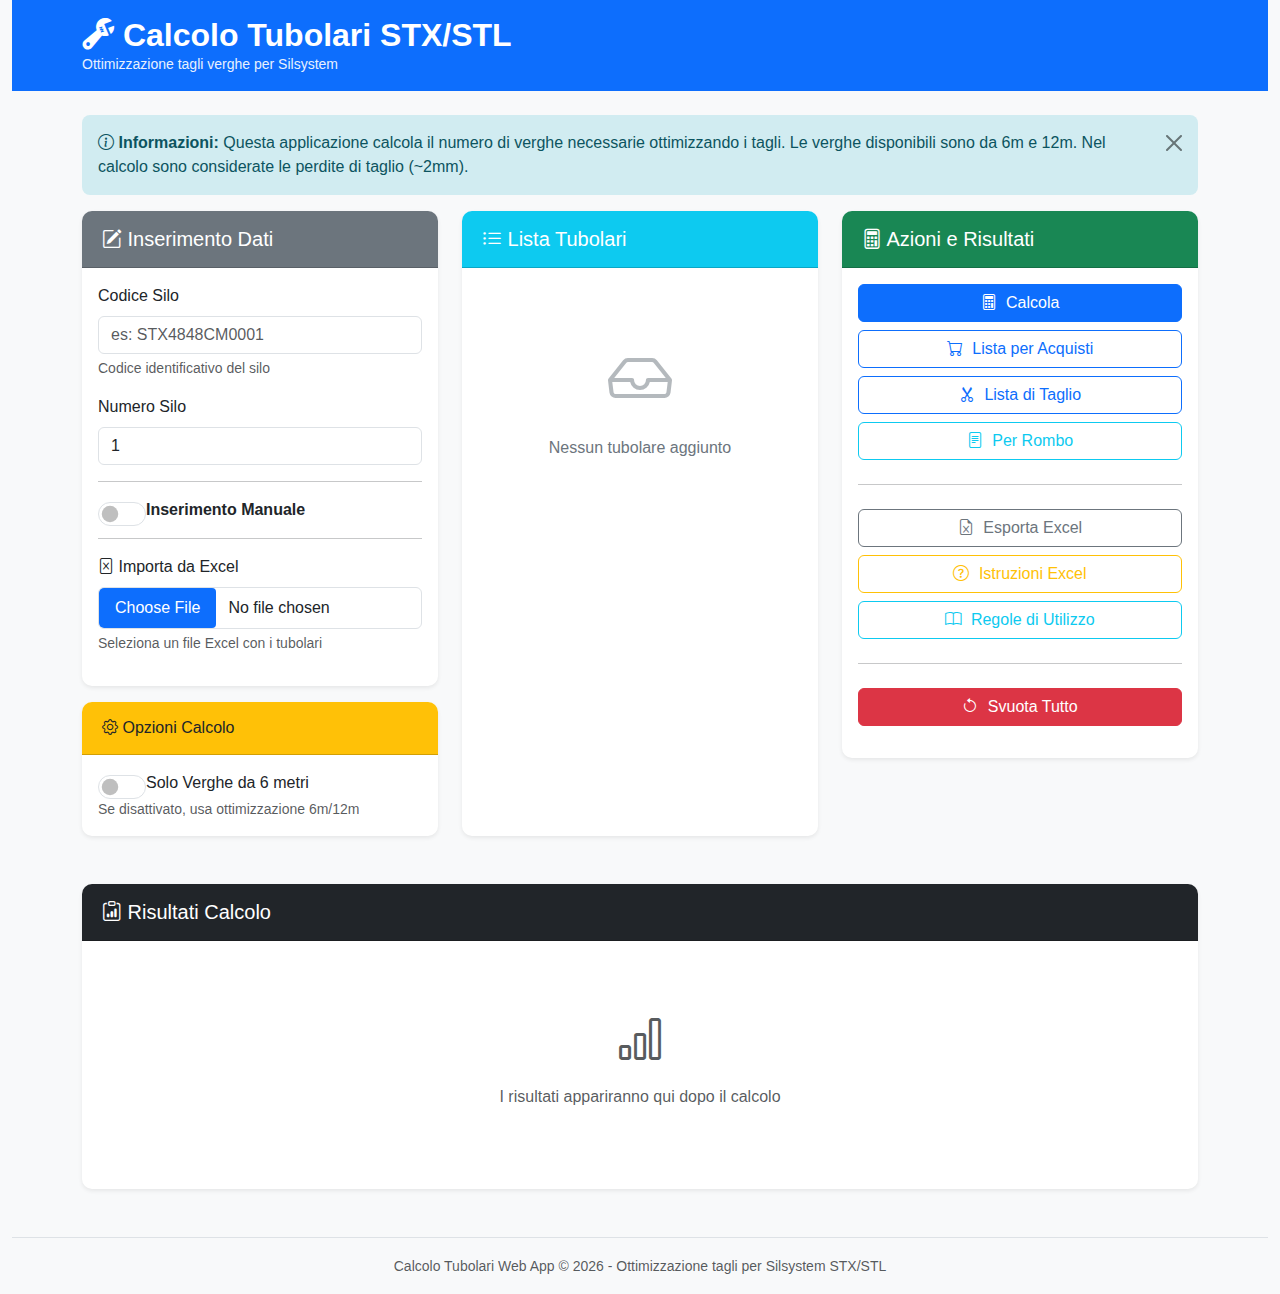
<file: index.html>
<!DOCTYPE html>
<html lang="it">
<head>
    <meta charset="UTF-8">
    <meta name="viewport" content="width=device-width, initial-scale=1.0">
    <title>Calcolo Tubolari - Ottimizzazione Tagli</title>
    
    <!-- Bootstrap CSS -->
    <link href="https://cdn.jsdelivr.net/npm/bootstrap@5.3.0/dist/css/bootstrap.min.css" rel="stylesheet">
    <!-- Bootstrap Icons -->
    <link rel="stylesheet" href="https://cdn.jsdelivr.net/npm/bootstrap-icons@1.10.0/font/bootstrap-icons.css">
    <!-- Custom CSS -->
    <link rel="stylesheet" href="style.css">
</head>
<body>
    <div class="container-fluid">
        <!-- Header -->
        <header class="bg-primary text-white py-3 mb-4">
            <div class="container">
                <h1 class="mb-0">
                    <i class="bi bi-wrench-adjustable"></i>
                    Calcolo Tubolari STX/STL
                </h1>
                <p class="mb-0 small">Ottimizzazione tagli verghe per Silsystem</p>
            </div>
        </header>

        <div class="container">
            <!-- Info Alert -->
            <div class="alert alert-info alert-dismissible fade show" role="alert">
                <i class="bi bi-info-circle"></i>
                <strong>Informazioni:</strong> Questa applicazione calcola il numero di verghe necessarie ottimizzando i tagli.
                Le verghe disponibili sono da 6m e 12m. Nel calcolo sono considerate le perdite di taglio (~2mm).
                <button type="button" class="btn-close" data-bs-dismiss="alert" aria-label="Close"></button>
            </div>

            <div class="row">
                <!-- Left Panel - Input Form -->
                <div class="col-lg-4 mb-4">
                    <div class="card shadow-sm">
                        <div class="card-header bg-secondary text-white">
                            <h5 class="mb-0">
                                <i class="bi bi-pencil-square"></i>
                                Inserimento Dati
                            </h5>
                        </div>
                        <div class="card-body">
                            <!-- Silo Information -->
                            <div class="mb-3">
                                <label for="siloCode" class="form-label">Codice Silo</label>
                                <input type="text" class="form-control" id="siloCode" 
                                       placeholder="es: STX4848CM0001">
                                <div class="form-text">Codice identificativo del silo</div>
                            </div>

                            <div class="mb-3">
                                <label for="siloNumber" class="form-label">Numero Silo</label>
                                <input type="number" class="form-control" id="siloNumber" 
                                       value="1" min="1">
                            </div>

                            <hr>

                            <!-- Manual Input Section -->
                            <div class="form-check form-switch mb-3">
                                <input class="form-check-input" type="checkbox" id="manualInputSwitch">
                                <label class="form-check-label" for="manualInputSwitch">
                                    <strong>Inserimento Manuale</strong>
                                </label>
                            </div>

                            <div id="manualInputSection" style="display: none;">
                                <div class="mb-3">
                                    <label for="tubolarType" class="form-label">Tipo Tubolare</label>
                                    <select class="form-select" id="tubolarType">
                                        <option value="TBQ15003">TBQ15003 - Tubolare 150x150 sp3</option>
                                        <option value="TBQ15004">TBQ15004 - Tubolare 150x150 sp4</option>
                                        <option value="TBQ14003">TBQ14003 - Tubolare 140x140 sp3</option>
                                        <option value="TBQ14002">TBQ14002 - Tubolare 140x140 sp2</option>
                                        <option value="TBQ12003">TBQ12003 - Tubolare 120x120 sp3</option>
                                        <option value="TBQ12004">TBQ12004 - Tubolare 120x120 sp4</option>
                                        <option value="TBQ11003">TBQ11003 - Tubolare 110x110 sp3</option>
                                        <option value="TBQ10003">TBQ10003 - Tubolare 100x100 sp3</option>
                                        <option value="TBQ09003">TBQ09003 - Tubolare 90x90 sp3</option>
                                        <option value="TBQ08004">TBQ08004 - Tubolare 80x80 sp4</option>
                                        <option value="TBQ07004">TBQ07004 - Tubolare 70x70 sp4</option>
                                        <option value="TBQ07003">TBQ07003 - Tubolare 70x70 sp3</option>
                                        <option value="TBQ06003">TBQ06003 - Tubolare 60x60 sp3</option>
                                        <option value="TBQ05002">TBQ05002 - Tubolare 50x50 sp2</option>
                                        <option value="TBQ05004">TBQ05004 - Tubolare 50x50 sp4</option>
                                    </select>
                                </div>

                                <div class="mb-3">
                                    <label for="tubolarLength" class="form-label">Lunghezza (mm)</label>
                                    <input type="number" class="form-control" id="tubolarLength" 
                                           placeholder="es: 1500" min="1">
                                </div>

                                <div class="mb-3">
                                    <label for="tubolarQuantity" class="form-label">Quantità</label>
                                    <input type="number" class="form-control" id="tubolarQuantity" 
                                           placeholder="es: 10" min="1">
                                </div>

                                <div class="d-grid gap-2">
                                    <button type="button" class="btn btn-success" id="addTubolarBtn">
                                        <i class="bi bi-plus-circle"></i> Aggiungi Tubolare
                                    </button>
                                    <button type="button" class="btn btn-danger" id="removeTubolarBtn">
                                        <i class="bi bi-trash"></i> Rimuovi Tubolare
                                    </button>
                                </div>
                            </div>

                            <hr>

                            <!-- Excel Import Section -->
                            <div class="mb-3">
                                <label for="excelFile" class="form-label">
                                    <i class="bi bi-file-excel"></i> Importa da Excel
                                </label>
                                <input type="file" class="form-control" id="excelFile" 
                                       accept=".xlsx, .xls">
                                <div class="form-text">Seleziona un file Excel con i tubolari</div>
                            </div>
                        </div>
                    </div>

                    <!-- Options Card -->
                    <div class="card shadow-sm mt-3">
                        <div class="card-header bg-warning">
                            <h6 class="mb-0">
                                <i class="bi bi-gear"></i>
                                Opzioni Calcolo
                            </h6>
                        </div>
                        <div class="card-body">
                            <div class="form-check form-switch">
                                <input class="form-check-input" type="checkbox" id="onlySixMeters">
                                <label class="form-check-label" for="onlySixMeters">
                                    Solo Verghe da 6 metri
                                </label>
                            </div>
                            <div class="form-text">Se disattivato, usa ottimizzazione 6m/12m</div>
                        </div>
                    </div>
                </div>

                <!-- Center Panel - Tubular List -->
                <div class="col-lg-4 mb-4">
                    <div class="card shadow-sm h-100">
                        <div class="card-header bg-info text-white">
                            <h5 class="mb-0">
                                <i class="bi bi-list-ul"></i>
                                Lista Tubolari
                            </h5>
                        </div>
                        <div class="card-body">
                            <div id="tubolarList" class="list-group">
                                <div class="text-center text-muted p-4">
                                    <i class="bi bi-inbox" style="font-size: 3rem;"></i>
                                    <p class="mt-2">Nessun tubolare aggiunto</p>
                                </div>
                            </div>
                        </div>
                    </div>
                </div>

                <!-- Right Panel - Actions and Results -->
                <div class="col-lg-4 mb-4">
                    <div class="card shadow-sm">
                        <div class="card-header bg-success text-white">
                            <h5 class="mb-0">
                                <i class="bi bi-calculator"></i>
                                Azioni e Risultati
                            </h5>
                        </div>
                        <div class="card-body">
                            <div class="d-grid gap-2 mb-3">
                                <button type="button" class="btn btn-primary" id="calculateBtn">
                                    <i class="bi bi-calculator"></i> Calcola
                                </button>
                                
                                <button type="button" class="btn btn-outline-primary" id="showPurchaseList">
                                    <i class="bi bi-cart"></i> Lista per Acquisti
                                </button>
                                
                                <button type="button" class="btn btn-outline-primary" id="showCutList">
                                    <i class="bi bi-scissors"></i> Lista di Taglio
                                </button>
                                
                                <button type="button" class="btn btn-outline-info" id="showRomboFormat">
                                    <i class="bi bi-file-text"></i> Per Rombo
                                </button>

                                <hr>

                                <button type="button" class="btn btn-outline-secondary" id="exportExcelBtn">
                                    <i class="bi bi-file-earmark-excel"></i> Esporta Excel
                                </button>
                                
                                <button type="button" class="btn btn-outline-warning" id="showInstructions">
                                    <i class="bi bi-question-circle"></i> Istruzioni Excel
                                </button>
                                
                                <button type="button" class="btn btn-outline-info" id="showRules">
                                    <i class="bi bi-book"></i> Regole di Utilizzo
                                </button>

                                <hr>

                                <button type="button" class="btn btn-danger" id="resetBtn">
                                    <i class="bi bi-arrow-counterclockwise"></i> Svuota Tutto
                                </button>
                            </div>

                            <!-- Quick Stats -->
                            <div id="quickStats" class="mt-3" style="display: none;">
                                <h6>Riepilogo Rapido:</h6>
                                <div class="small">
                                    <div class="d-flex justify-content-between">
                                        <span>Tubolari totali:</span>
                                        <strong id="statTotalItems">0</strong>
                                    </div>
                                    <div class="d-flex justify-content-between">
                                        <span>Verghe necessarie:</span>
                                        <strong id="statTotalRods">0</strong>
                                    </div>
                                    <div class="d-flex justify-content-between">
                                        <span>Scarto stimato:</span>
                                        <strong id="statWaste">0 mm</strong>
                                    </div>
                                </div>
                            </div>
                        </div>
                    </div>
                </div>
            </div>

            <!-- Results Section -->
            <div class="row mt-4">
                <div class="col-12">
                    <div class="card shadow-sm">
                        <div class="card-header bg-dark text-white">
                            <h5 class="mb-0">
                                <i class="bi bi-clipboard-data"></i>
                                Risultati Calcolo
                            </h5>
                        </div>
                        <div class="card-body">
                            <div id="resultsContainer">
                                <div class="text-center text-muted p-5">
                                    <i class="bi bi-bar-chart" style="font-size: 3rem;"></i>
                                    <p class="mt-2">I risultati appariranno qui dopo il calcolo</p>
                                </div>
                            </div>
                        </div>
                    </div>
                </div>
            </div>
        </div>

        <!-- Footer -->
        <footer class="bg-light text-center py-3 mt-5">
            <div class="container">
                <p class="text-muted mb-0">
                    <small>Calcolo Tubolari Web App &copy; 2026 - Ottimizzazione tagli per Silsystem STX/STL</small>
                </p>
            </div>
        </footer>
    </div>

    <!-- Modals -->
    <!-- Instructions Modal -->
    <div class="modal fade" id="instructionsModal" tabindex="-1">
        <div class="modal-dialog modal-lg">
            <div class="modal-content">
                <div class="modal-header">
                    <h5 class="modal-title">
                        <i class="bi bi-question-circle"></i> Istruzioni per l'uso del File Excel
                    </h5>
                    <button type="button" class="btn-close" data-bs-dismiss="modal"></button>
                </div>
                <div class="modal-body">
                    <h6>Formato del File Excel:</h6>
                    <p>Il file Excel deve contenere le seguenti colonne:</p>
                    <ul>
                        <li><strong>Codice</strong>: Codice identificativo del tubolare (es: TBQ1234)</li>
                        <li><strong>Descrizione</strong>: Descrizione del tubolare</li>
                        <li><strong>Lunghezza</strong>: Lunghezza in millimetri</li>
                        <li><strong>Quantità</strong>: Numero di pezzi necessari</li>
                        <li><strong>Materiale</strong>: Tipo di materiale (opzionale)</li>
                    </ul>
                    <p class="text-muted">
                        <i class="bi bi-info-circle"></i>
                        Assicurati che la prima riga contenga le intestazioni delle colonne.
                    </p>
                </div>
                <div class="modal-footer">
                    <button type="button" class="btn btn-secondary" data-bs-dismiss="modal">Chiudi</button>
                </div>
            </div>
        </div>
    </div>

    <!-- Rules Modal -->
    <div class="modal fade" id="rulesModal" tabindex="-1">
        <div class="modal-dialog modal-lg">
            <div class="modal-content">
                <div class="modal-header">
                    <h5 class="modal-title">
                        <i class="bi bi-book"></i> Regole di Utilizzo
                    </h5>
                    <button type="button" class="btn-close" data-bs-dismiss="modal"></button>
                </div>
                <div class="modal-body">
                    <h6>APPLICAZIONE CALCOLO VERGHE STX/STL</h6>
                    <p>
                        Questa applicazione consente di calcolare il numero di verghe necessarie per i Silsystem 
                        (STX e STL) necessarie per un determinato progetto ottimizzando in base ai tagli 
                        le verghe necessarie.
                    </p>
                    <p>
                        Le verghe possono essere scelte tra due lunghezze: <strong>12 metri</strong> e <strong>6 metri</strong>.
                    </p>
                    <p>
                        Nel conto vengono considerate anche le perdite di materiale dovute ai tagli della sega (~2mm).
                    </p>
                    
                    <h6 class="mt-3">Come usare l'applicazione:</h6>
                    <ol>
                        <li>Inserire il codice del silo e il numero di silo</li>
                        <li>Aggiungere i tubolari manualmente o importarli da Excel</li>
                        <li>Scegliere l'opzione di calcolo (solo 6m o ottimizzato)</li>
                        <li>Cliccare su "Calcola" per ottenere i risultati</li>
                        <li>Visualizzare i risultati nelle diverse modalità disponibili</li>
                    </ol>
                </div>
                <div class="modal-footer">
                    <button type="button" class="btn btn-secondary" data-bs-dismiss="modal">Chiudi</button>
                </div>
            </div>
        </div>
    </div>

    <!-- Result Modal -->
    <div class="modal fade" id="resultModal" tabindex="-1">
        <div class="modal-dialog modal-xl">
            <div class="modal-content">
                <div class="modal-header">
                    <h5 class="modal-title" id="resultModalTitle">Risultati</h5>
                    <button type="button" class="btn-close" data-bs-dismiss="modal"></button>
                </div>
                <div class="modal-body">
                    <div id="resultModalBody"></div>
                </div>
                <div class="modal-footer">
                    <button type="button" class="btn btn-secondary" data-bs-dismiss="modal">Chiudi</button>
                    <button type="button" class="btn btn-primary" id="copyResultBtn">
                        <i class="bi bi-clipboard"></i> Copia
                    </button>
                </div>
            </div>
        </div>
    </div>

    <!-- Bootstrap Bundle JS -->
    <script src="https://cdn.jsdelivr.net/npm/bootstrap@5.3.0/dist/js/bootstrap.bundle.min.js"></script>
    <!-- SheetJS for Excel -->
    <script src="https://cdn.sheetjs.com/xlsx-0.20.0/package/dist/xlsx.full.min.js"></script>
    <!-- Custom JS -->
    <script src="app.js"></script>
</body>
</html>
</file>
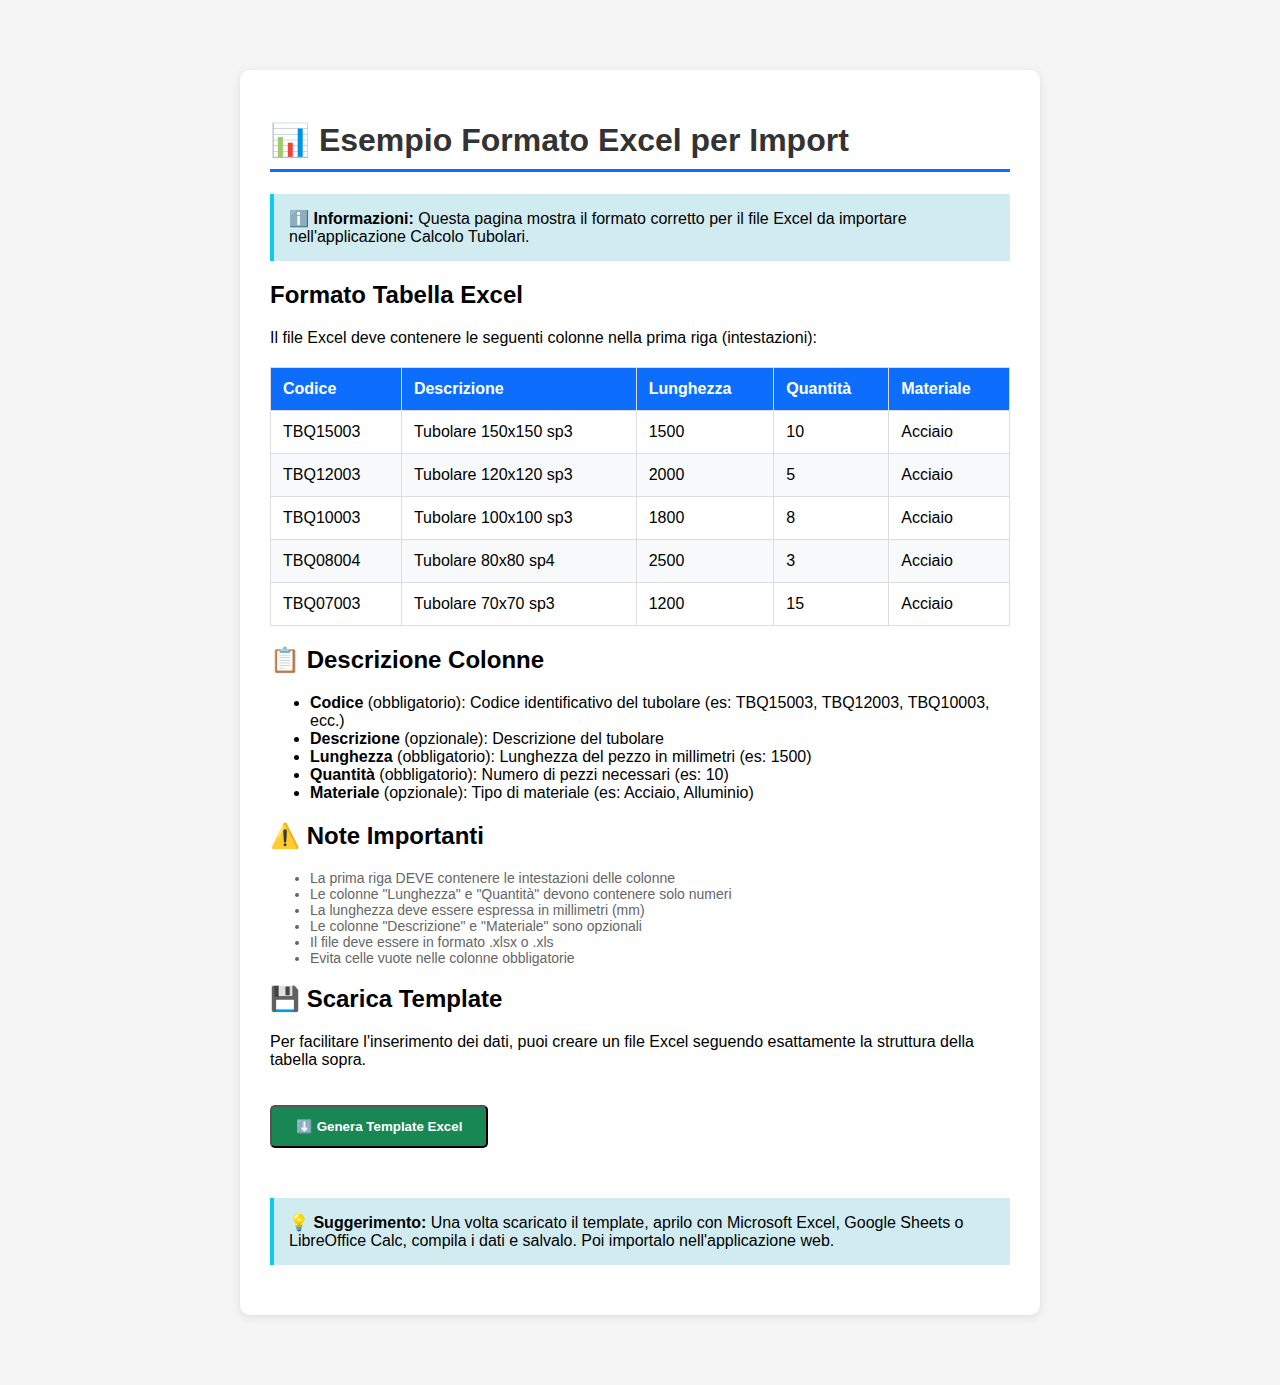
<file: esempio_excel.html>
<!DOCTYPE html>
<html lang="it">
<head>
    <meta charset="UTF-8">
    <meta name="viewport" content="width=device-width, initial-scale=1.0">
    <title>Esempio Excel - Calcolo Tubolari</title>
    <style>
        body {
            font-family: Arial, sans-serif;
            max-width: 800px;
            margin: 50px auto;
            padding: 20px;
            background-color: #f5f5f5;
        }
        .container {
            background: white;
            padding: 30px;
            border-radius: 10px;
            box-shadow: 0 2px 10px rgba(0,0,0,0.1);
        }
        h1 {
            color: #333;
            border-bottom: 3px solid #0d6efd;
            padding-bottom: 10px;
        }
        .info-box {
            background-color: #d1ecf1;
            border-left: 4px solid #0dcaf0;
            padding: 15px;
            margin: 20px 0;
        }
        table {
            width: 100%;
            border-collapse: collapse;
            margin: 20px 0;
        }
        th, td {
            border: 1px solid #ddd;
            padding: 12px;
            text-align: left;
        }
        th {
            background-color: #0d6efd;
            color: white;
            font-weight: bold;
        }
        tr:nth-child(even) {
            background-color: #f8f9fa;
        }
        .btn-download {
            display: inline-block;
            padding: 12px 24px;
            background-color: #198754;
            color: white;
            text-decoration: none;
            border-radius: 5px;
            font-weight: bold;
            margin: 20px 0;
        }
        .btn-download:hover {
            background-color: #157347;
        }
        .note {
            color: #666;
            font-size: 14px;
            margin-top: 10px;
        }
    </style>
</head>
<body>
    <div class="container">
        <h1>📊 Esempio Formato Excel per Import</h1>
        
        <div class="info-box">
            <strong>ℹ️ Informazioni:</strong> Questa pagina mostra il formato corretto per il file Excel da importare nell'applicazione Calcolo Tubolari.
        </div>

        <h2>Formato Tabella Excel</h2>
        <p>Il file Excel deve contenere le seguenti colonne nella prima riga (intestazioni):</p>

        <table>
            <thead>
                <tr>
                    <th>Codice</th>
                    <th>Descrizione</th>
                    <th>Lunghezza</th>
                    <th>Quantità</th>
                    <th>Materiale</th>
                </tr>
            </thead>
            <tbody>
                <tr>
                    <td>TBQ15003</td>
                    <td>Tubolare 150x150 sp3</td>
                    <td>1500</td>
                    <td>10</td>
                    <td>Acciaio</td>
                </tr>
                <tr>
                    <td>TBQ12003</td>
                    <td>Tubolare 120x120 sp3</td>
                    <td>2000</td>
                    <td>5</td>
                    <td>Acciaio</td>
                </tr>
                <tr>
                    <td>TBQ10003</td>
                    <td>Tubolare 100x100 sp3</td>
                    <td>1800</td>
                    <td>8</td>
                    <td>Acciaio</td>
                </tr>
                <tr>
                    <td>TBQ08004</td>
                    <td>Tubolare 80x80 sp4</td>
                    <td>2500</td>
                    <td>3</td>
                    <td>Acciaio</td>
                </tr>
                <tr>
                    <td>TBQ07003</td>
                    <td>Tubolare 70x70 sp3</td>
                    <td>1200</td>
                    <td>15</td>
                    <td>Acciaio</td>
                </tr>
            </tbody>
        </table>

        <h2>📋 Descrizione Colonne</h2>
        <ul>
            <li><strong>Codice</strong> (obbligatorio): Codice identificativo del tubolare (es: TBQ15003, TBQ12003, TBQ10003, ecc.)</li>
            <li><strong>Descrizione</strong> (opzionale): Descrizione del tubolare</li>
            <li><strong>Lunghezza</strong> (obbligatorio): Lunghezza del pezzo in millimetri (es: 1500)</li>
            <li><strong>Quantità</strong> (obbligatorio): Numero di pezzi necessari (es: 10)</li>
            <li><strong>Materiale</strong> (opzionale): Tipo di materiale (es: Acciaio, Alluminio)</li>
        </ul>

        <h2>⚠️ Note Importanti</h2>
        <div class="note">
            <ul>
                <li>La prima riga DEVE contenere le intestazioni delle colonne</li>
                <li>Le colonne "Lunghezza" e "Quantità" devono contenere solo numeri</li>
                <li>La lunghezza deve essere espressa in millimetri (mm)</li>
                <li>Le colonne "Descrizione" e "Materiale" sono opzionali</li>
                <li>Il file deve essere in formato .xlsx o .xls</li>
                <li>Evita celle vuote nelle colonne obbligatorie</li>
            </ul>
        </div>

        <h2>💾 Scarica Template</h2>
        <p>Per facilitare l'inserimento dei dati, puoi creare un file Excel seguendo esattamente la struttura della tabella sopra.</p>
        
        <button class="btn-download" onclick="createExcelTemplate()">
            ⬇️ Genera Template Excel
        </button>

        <div class="info-box" style="margin-top: 30px;">
            <strong>💡 Suggerimento:</strong> Una volta scaricato il template, aprilo con Microsoft Excel, Google Sheets o LibreOffice Calc, 
            compila i dati e salvalo. Poi importalo nell'applicazione web.
        </div>
    </div>

    <script src="https://cdn.sheetjs.com/xlsx-0.20.0/package/dist/xlsx.full.min.js"></script>
    <script>
        function createExcelTemplate() {
            // Create sample data
            const data = [
                ['Codice', 'Descrizione', 'Lunghezza', 'Quantità', 'Materiale'],
                ['TBQ15003', 'Tubolare 150x150 sp3', 1500, 10, 'Acciaio'],
                ['TBQ12003', 'Tubolare 120x120 sp3', 2000, 5, 'Acciaio'],
                ['TBQ10003', 'Tubolare 100x100 sp3', 1800, 8, 'Acciaio'],
                ['TBQ08004', 'Tubolare 80x80 sp4', 2500, 3, 'Acciaio'],
                ['TBQ07003', 'Tubolare 70x70 sp3', 1200, 15, 'Acciaio'],
                ['', '', '', '', ''],
                ['// Aggiungi qui le tue righe seguendo il formato sopra', '', '', '', '']
            ];

            // Create workbook and worksheet
            const ws = XLSX.utils.aoa_to_sheet(data);
            
            // Set column widths
            ws['!cols'] = [
                { wch: 10 },  // Codice
                { wch: 30 },  // Descrizione
                { wch: 12 },  // Lunghezza
                { wch: 10 },  // Quantità
                { wch: 15 }   // Materiale
            ];

            const wb = XLSX.utils.book_new();
            XLSX.utils.book_append_sheet(wb, ws, 'Tubolari');

            // Save file
            XLSX.writeFile(wb, 'Template_Tubolari.xlsx');

            alert('✅ Template Excel creato e scaricato!\n\nApri il file, compila i tuoi dati e importalo nell\'applicazione web.');
        }
    </script>
</body>
</html>
</file>
<file: style.css>
/* Custom CSS for Calcolo Tubolari Web App */

:root {
    --primary-color: #0d6efd;
    --secondary-color: #6c757d;
    --success-color: #198754;
    --danger-color: #dc3545;
    --warning-color: #ffc107;
    --info-color: #0dcaf0;
    --dark-color: #212529;
}

/* General Styles */
body {
    font-family: -apple-system, BlinkMacSystemFont, "Segoe UI", Roboto, "Helvetica Neue", Arial, sans-serif;
    background-color: #f8f9fa;
    min-height: 100vh;
    display: flex;
    flex-direction: column;
}

.container-fluid {
    flex: 1;
}

/* Header Styles */
header h1 {
    font-size: 2rem;
    font-weight: 600;
}

header p {
    opacity: 0.9;
}

/* Card Enhancements */
.card {
    border: none;
    border-radius: 10px;
    transition: transform 0.2s ease;
}

.card:hover {
    transform: translateY(-2px);
}

.card-header {
    border-radius: 10px 10px 0 0 !important;
    font-weight: 600;
    padding: 1rem 1.25rem;
}

/* Form Controls */
.form-control:focus,
.form-select:focus {
    border-color: var(--primary-color);
    box-shadow: 0 0 0 0.25rem rgba(13, 110, 253, 0.15);
}

/* Buttons */
.btn {
    border-radius: 6px;
    font-weight: 500;
    transition: all 0.2s ease;
}

.btn:hover {
    transform: translateY(-1px);
    box-shadow: 0 4px 8px rgba(0, 0, 0, 0.1);
}

.btn i {
    margin-right: 5px;
}

/* Tubolar List Styles */
#tubolarList {
    max-height: 500px;
    overflow-y: auto;
    overflow-x: hidden;
}

#tubolarList::-webkit-scrollbar {
    width: 8px;
}

#tubolarList::-webkit-scrollbar-track {
    background: #f1f1f1;
    border-radius: 10px;
}

#tubolarList::-webkit-scrollbar-thumb {
    background: #888;
    border-radius: 10px;
}

#tubolarList::-webkit-scrollbar-thumb:hover {
    background: #555;
}

.tubolar-item {
    border-left: 4px solid var(--primary-color);
    transition: all 0.2s ease;
}

.tubolar-item:hover {
    background-color: #f8f9fa;
    border-left-color: var(--success-color);
}

.tubolar-item .badge {
    font-size: 0.8rem;
}

/* Results Container */
#resultsContainer {
    min-height: 200px;
}

.result-section {
    padding: 1.5rem;
    background-color: #fff;
    border-radius: 8px;
    margin-bottom: 1rem;
}

.result-table {
    width: 100%;
    margin-top: 1rem;
}

.result-table th {
    background-color: var(--dark-color);
    color: white;
    padding: 0.75rem;
    font-weight: 600;
}

.result-table td {
    padding: 0.75rem;
    border-bottom: 1px solid #dee2e6;
}

.result-table tr:hover {
    background-color: #f8f9fa;
}

.result-table .rod-6m {
    background-color: #e3f2fd;
}

.result-table .rod-12m {
    background-color: #fff3e0;
}

/* Quick Stats */
#quickStats {
    background-color: #f8f9fa;
    padding: 1rem;
    border-radius: 8px;
    border-left: 4px solid var(--info-color);
}

#quickStats h6 {
    color: var(--dark-color);
    font-weight: 600;
    margin-bottom: 0.75rem;
}

/* Alert Styles */
.alert {
    border-radius: 8px;
    border: none;
}

.alert-info {
    background-color: #d1ecf1;
    color: #0c5460;
}

/* Modal Enhancements */
.modal-content {
    border-radius: 10px;
    border: none;
    box-shadow: 0 10px 40px rgba(0, 0, 0, 0.2);
}

.modal-header {
    border-bottom: 2px solid #e9ecef;
    background-color: #f8f9fa;
    border-radius: 10px 10px 0 0;
}

.modal-title {
    font-weight: 600;
    color: var(--dark-color);
}

.modal-body {
    padding: 2rem;
}

.modal-body h6 {
    color: var(--primary-color);
    font-weight: 600;
    margin-top: 1rem;
    margin-bottom: 0.75rem;
}

/* Footer */
footer {
    margin-top: auto;
    border-top: 1px solid #dee2e6;
}

/* Loading Spinner */
.spinner-container {
    display: flex;
    justify-content: center;
    align-items: center;
    padding: 3rem;
}

.spinner-border {
    width: 3rem;
    height: 3rem;
}

/* Animation for adding items */
@keyframes slideIn {
    from {
        opacity: 0;
        transform: translateX(-20px);
    }
    to {
        opacity: 1;
        transform: translateX(0);
    }
}

.tubolar-item {
    animation: slideIn 0.3s ease;
}

/* Cut visualization */
.cut-visualization {
    display: flex;
    flex-direction: column;
    gap: 10px;
    margin: 1rem 0;
}

.rod-visual {
    display: flex;
    align-items: center;
    gap: 10px;
}

.rod-bar {
    flex: 1;
    height: 30px;
    background: linear-gradient(90deg, #4CAF50 0%, #8BC34A 100%);
    border-radius: 15px;
    position: relative;
    overflow: hidden;
    box-shadow: 0 2px 4px rgba(0, 0, 0, 0.1);
}

.rod-bar.rod-12m {
    background: linear-gradient(90deg, #FF9800 0%, #FFC107 100%);
}

.rod-label {
    font-weight: 600;
    font-size: 0.9rem;
    min-width: 80px;
}

.rod-segments {
    display: flex;
    height: 100%;
}

.segment {
    border-right: 2px solid #fff;
    display: flex;
    align-items: center;
    justify-content: center;
    color: white;
    font-size: 0.75rem;
    font-weight: 600;
    text-shadow: 0 1px 2px rgba(0, 0, 0, 0.3);
}

.segment.waste {
    background-color: rgba(255, 0, 0, 0.3);
}

/* Responsive adjustments */
@media (max-width: 992px) {
    header h1 {
        font-size: 1.5rem;
    }
    
    .card {
        margin-bottom: 1rem;
    }
    
    #tubolarList {
        max-height: 300px;
    }
}

@media (max-width: 768px) {
    .container {
        padding-left: 10px;
        padding-right: 10px;
    }
    
    .btn {
        font-size: 0.9rem;
        padding: 0.5rem 0.75rem;
    }
    
    header h1 {
        font-size: 1.25rem;
    }
}

/* Print Styles */
@media print {
    .card-header,
    .btn,
    .alert,
    header,
    footer,
    .no-print {
        display: none !important;
    }
    
    .card {
        box-shadow: none !important;
        border: 1px solid #dee2e6 !important;
    }
    
    body {
        background-color: white;
    }
}

/* Toast Notifications */
.toast-container {
    position: fixed;
    top: 80px;
    right: 20px;
    z-index: 9999;
}

.toast {
    border-radius: 8px;
    box-shadow: 0 4px 12px rgba(0, 0, 0, 0.15);
}

/* Highlight Effect */
.highlight {
    animation: highlightAnimation 1s ease;
}

@keyframes highlightAnimation {
    0% {
        background-color: transparent;
    }
    50% {
        background-color: #fff3cd;
    }
    100% {
        background-color: transparent;
    }
}

/* Empty State */
.empty-state {
    text-align: center;
    padding: 3rem 1rem;
    color: #6c757d;
}

.empty-state i {
    font-size: 4rem;
    opacity: 0.5;
    margin-bottom: 1rem;
}

/* Badge Styles */
.badge {
    padding: 0.35em 0.65em;
    font-weight: 600;
}

/* Table responsive wrapper */
.table-responsive {
    border-radius: 8px;
    overflow: hidden;
}

/* Switch Enhancement */
.form-switch .form-check-input {
    width: 3em;
    height: 1.5em;
    cursor: pointer;
}

.form-switch .form-check-input:checked {
    background-color: var(--success-color);
    border-color: var(--success-color);
}

/* File Input Enhancement */
input[type="file"] {
    cursor: pointer;
}

input[type="file"]::-webkit-file-upload-button {
    background-color: var(--primary-color);
    color: white;
    border: none;
    padding: 0.5rem 1rem;
    border-radius: 4px;
    cursor: pointer;
    transition: background-color 0.2s ease;
}

input[type="file"]::-webkit-file-upload-button:hover {
    background-color: #0b5ed7;
}

/* Success/Error Messages */
.message-success {
    background-color: #d1e7dd;
    color: #0f5132;
    padding: 1rem;
    border-radius: 8px;
    border-left: 4px solid #198754;
    margin-bottom: 1rem;
}

.message-error {
    background-color: #f8d7da;
    color: #842029;
    padding: 1rem;
    border-radius: 8px;
    border-left: 4px solid #dc3545;
    margin-bottom: 1rem;
}

/* Code/Output Display */
.output-display {
    background-color: #f8f9fa;
    border: 1px solid #dee2e6;
    border-radius: 8px;
    padding: 1rem;
    font-family: 'Courier New', monospace;
    font-size: 0.9rem;
    max-height: 400px;
    overflow-y: auto;
    white-space: pre-wrap;
    word-wrap: break-word;
}
</file>
